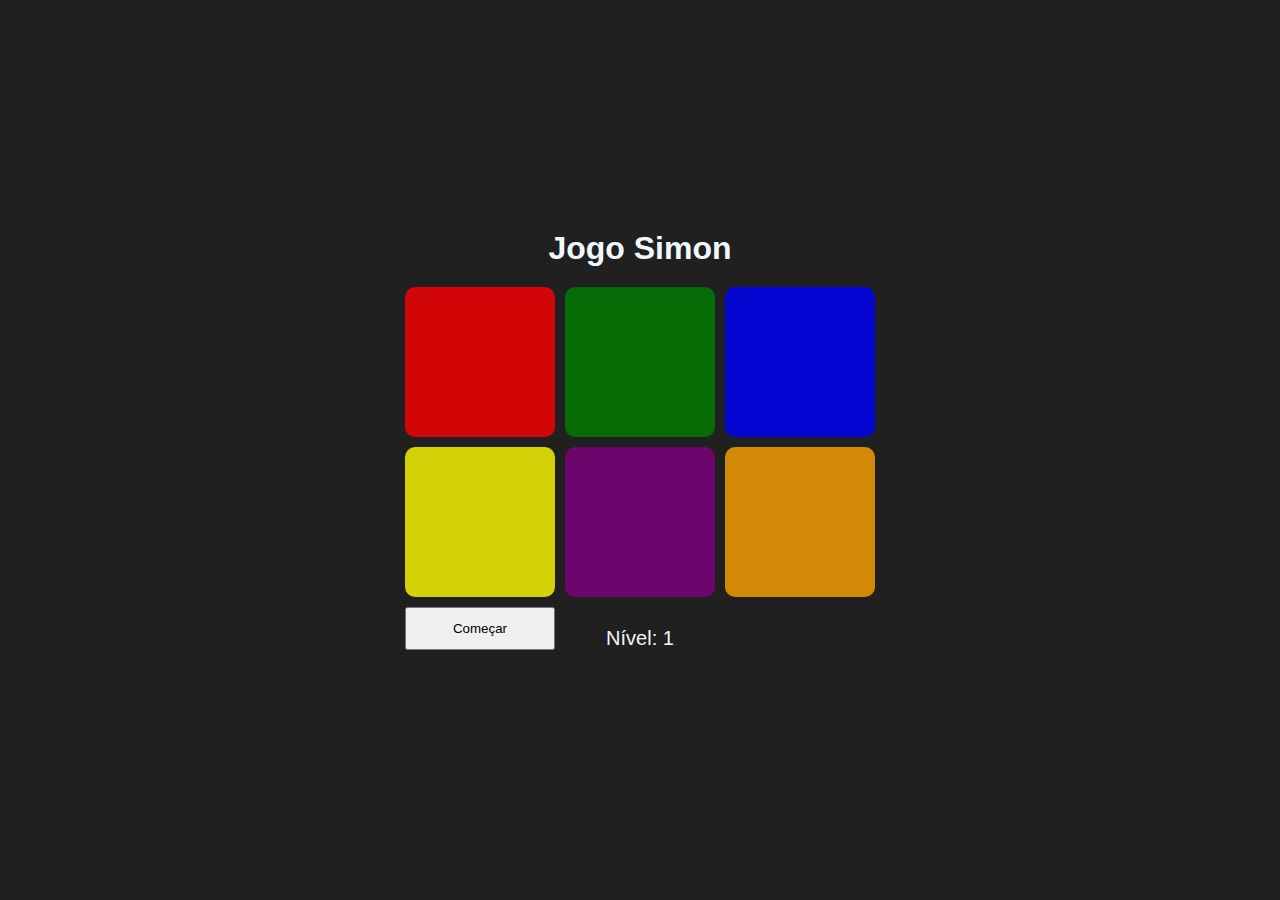
<file: Projetos/index.html>
<!DOCTYPE html>
<html lang="en">
<head>
    <meta charset="UTF-8">
    <meta name="viewport" content="width=device-width, initial-scale=1.0">
    <title>Simon Diz 🔵🔴🟡🟢</title>
    <link rel="stylesheet" href="style.css">
</head>
<body>

    <div class="game-container">
        <h1>Jogo Simon</h1>
        <div class="simon-grid">
            <div class="color-button" id="vermelho"></div>
            <div class="color-button" id="verde"></div>
            <div class="color-button" id="azul"></div>
            <div class="color-button" id="amarelo"></div>
            <div class="color-button" id="roxo"></div>
            <div class="color-button" id="laranja"></div>

            <button id="start=button">Começar</button>
            <p id="nivel">Nível: 1</p>
        </div>
    </div>
    
</body>
<script src="./script.js"></script>
</html>
</file>
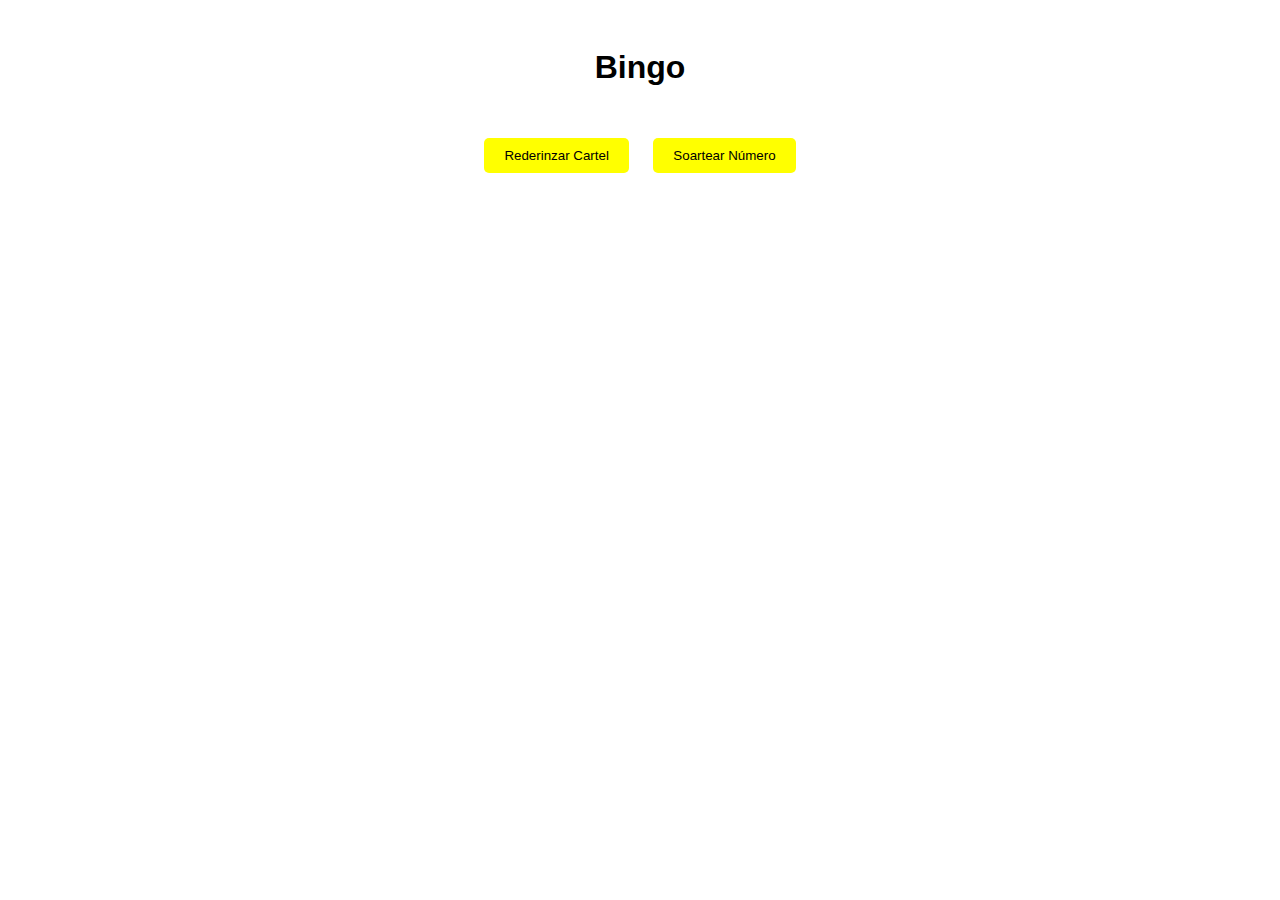
<file: Projetos/Bingo/index.html>
<!DOCTYPE html>
<html lang="en">
<head>
    <meta charset="UTF-8">
    <meta name="viewport" content="width=device-width, initial-scale=1.0">
    <title>Bingo 🔢</title>
    <link rel="stylesheet" href="style.css">
</head>
<body>
    <h1>Bingo</h1>
    <div id="cartela"></div>

    <button id="redenrizar">Rederinzar Cartel</button>
    <button id="sortear">Soartear Número</button>


    <div id="numeroSorteado"></div>
    
</body>
<script>src="./script.js"</script>
</html>
</file>
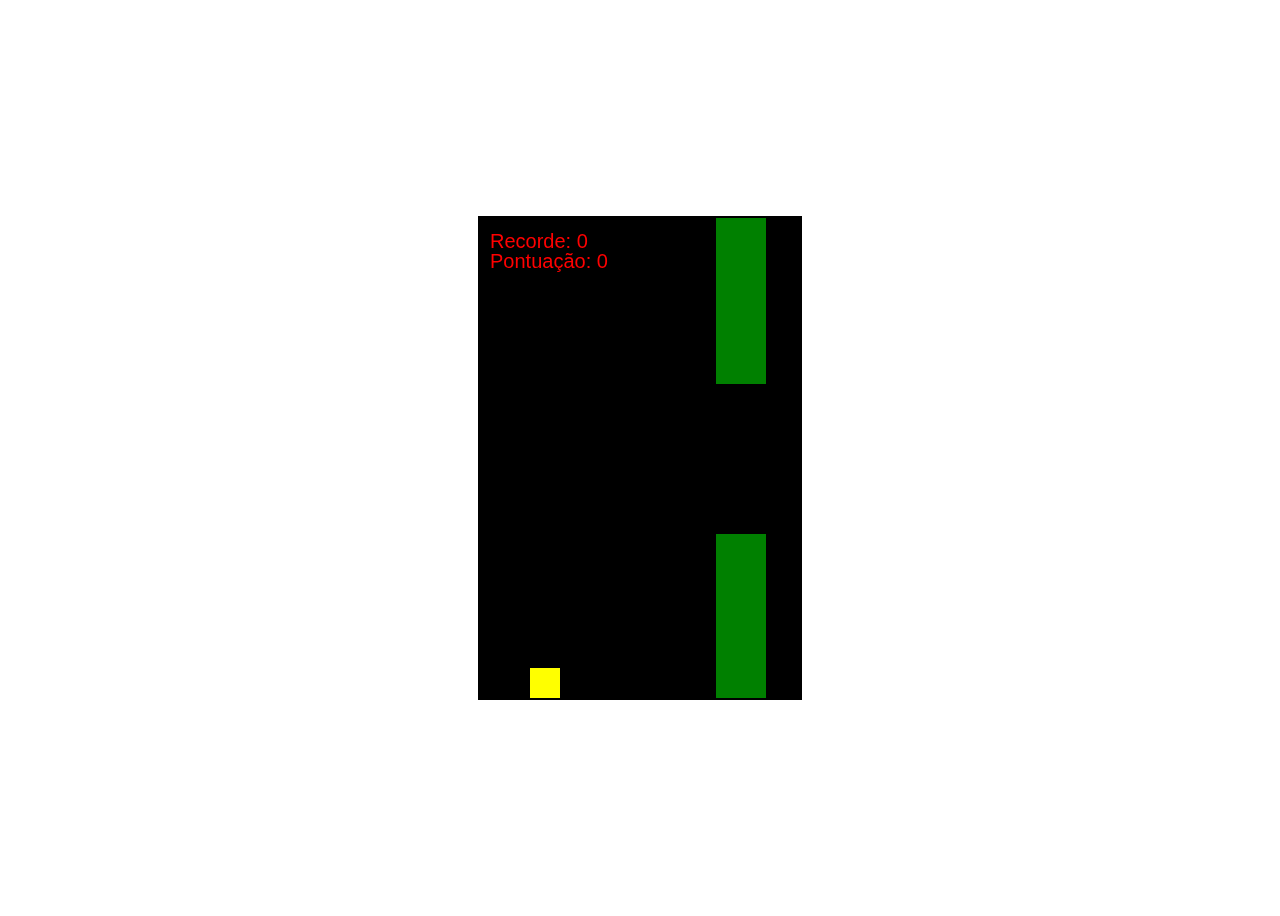
<file: Projetos/flap-bird/index.html>
<!DOCTYPE html>
<html lang="en">
<head>
    <meta charset="UTF-8">
    <meta name="viewport" content="width=device-width, initial-scale=1.0">
    <title>Flappy Birds!</title>
    <link rel="stylesheet" href="style.css">
</head>
<body>

    <div class="game-container">
        <canvas id="gameCanvas"></canvas>
        <div id="gameOver" class="hidden"></div>
    </div>
    
</body>
<script src="./script.js"></script>
</html>
</file>
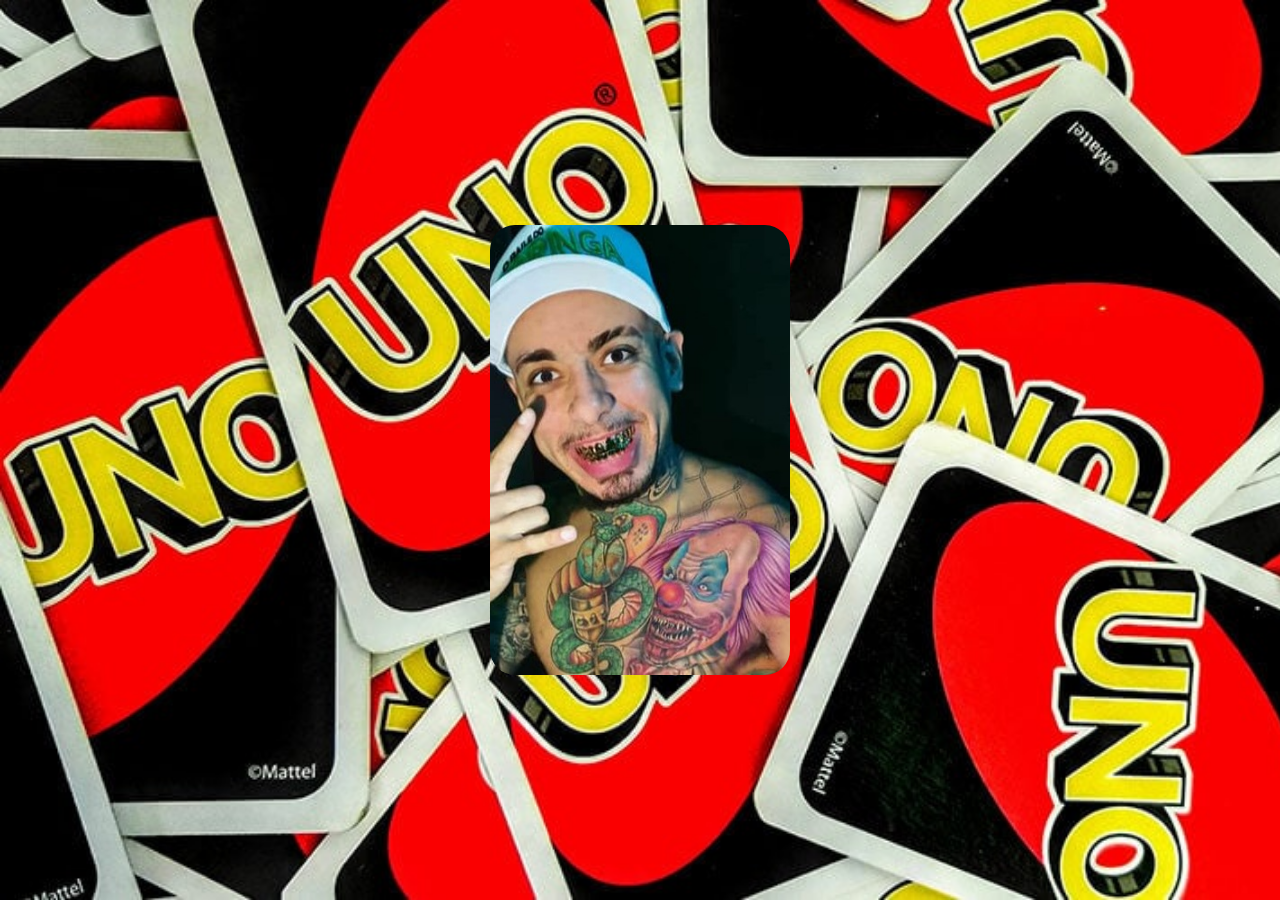
<file: Projetos/Flip-card/index.html>
<!DOCTYPE html>
<html lang="en">
<head>
    <meta charset="UTF-8">
    <meta name="viewport" content="width=device-width, initial-scale=1.0">
    <title>Flip Card 🃏</title>
    <link rel="stylesheet" href="style.css">
</head>
<body>
    
    <div class="container">
        <div class="flip-card horizontal-left">
            <div class="carta">
                <div class="front">
                    <img src="./img/uno-3.jpg" alt="uno front card">
                </div>

                <div class="back">
                    <img src="./img/uno-4.jpg" alt="uno back card">
                </div>
            </div>
        </div>
    </div>
    
</body>
</html>
</file>
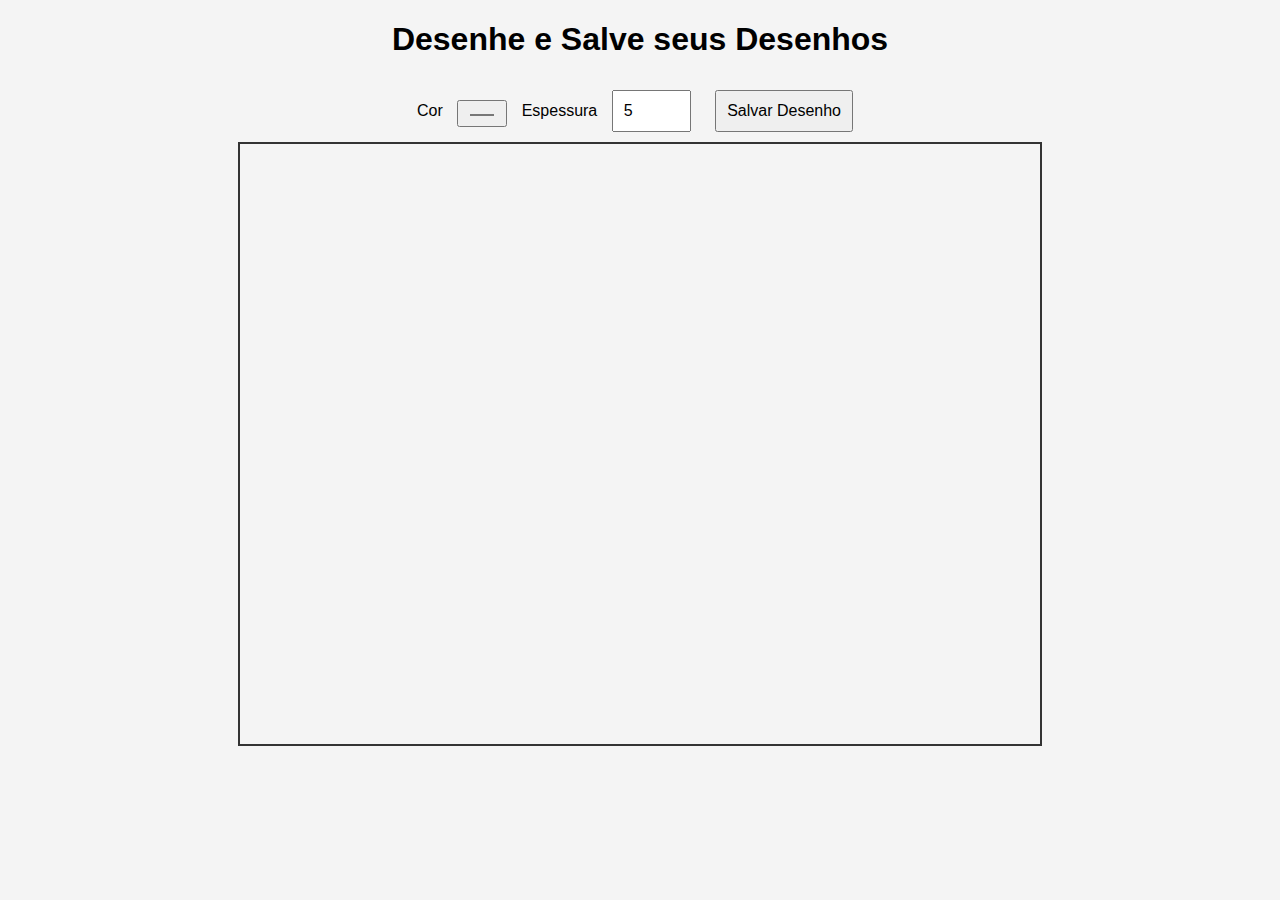
<file: Projetos/paint/index.html>
<!DOCTYPE html>
<html lang="en">
<head>
    <meta charset="UTF-8">
    <meta name="viewport" content="width=device-width, initial-scale=1.0">
    <title>Paint</title>
    <link rel="stylesheet" href="style.css">
</head>
<body>
    

        <h1>Desenhe e Salve seus Desenhos</h1>

        <div>
            <label for="color">Cor</label>
            <input type="color" id="color" value="#000000">
            <label for="size">Espessura</label>
            <input type="number" id="size" value="5" min="1" max="50">
            <button id="save">Salvar Desenho</button>
        </div>

        <canvas id="canvas" width="800" height="600"></canvas>
</body>
<script src="./script.js"></script>
</html>
</file>
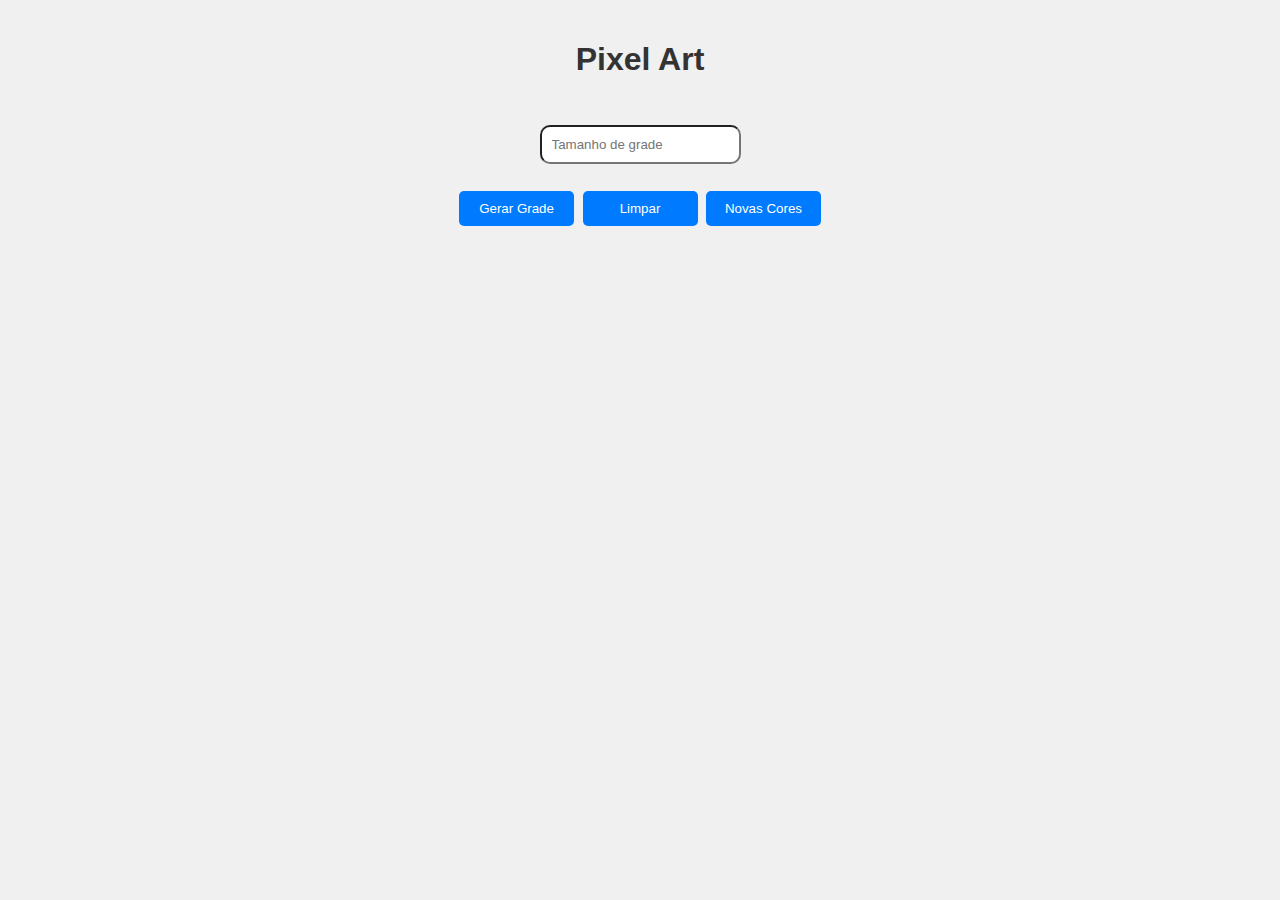
<file: Projetos/pixel-art/index.html>
<!DOCTYPE html>
<html lang="en">
<head>
    <meta charset="UTF-8">
    <meta name="viewport" content="width=device-width, initial-scale=1.0">
    <title>Pixel Art 🟥</title>
    <link rel="stylesheet" href="style.css">
</head>
<body>
    <h1>Pixel Art</h1>
    <div id="palette"></div>

    <input type="number" id="grid-size" placeholder="Tamanho de grade" min="1">

    <div class="container">
        <button id="generate">Gerar Grade</button>
        <button id="clear">Limpar</button>
        <button id="regenerate-colors">Novas Cores</button>
    </div>

    <div id="pixel-art"></div>
</body>
<script src="./script.js"></script>
</html>
</file>
<file: Projetos/style.css>
*{
    margin: 0;
    padding: 0;
}

body{
    display: flex;
    justify-content: center;
    align-items: center;
    height: 100vh;
    font-family: Arial, Helvetica, sans-serif;
    background-color: #202020;
}

h1, p{
    color: aliceblue;
}

.game-container{
    text-align: center;
}

.simon-grid{
    display: grid;
    grid-template-columns: repeat(3, 150px);
    grid-gap: 10px;
    margin: 20px auto;
}

.color-button{
    width: 150px;
    height: 150px;
    border-radius: 10px;
    opacity: 0.8;
    cursor: pointer;
    transition: all 0.3s esse;
}

#vermelho { background-color: red;}
#verde { background-color: green;}
#azul { background-color: blue;}
#amarelo { background-color: yellow;}
#roxo { background-color: purple;}
#laranja { background-color: orange;}

#start-button{
    padding: 10px 20px; 
    font-size: 16px;
    margin-top: 20px;
}

#nivel{
    font-size: 20px;
    margin-top: 20px;
}
</file>
<file: Projetos/Bingo/style.css>
body{
    font-family: Arial, "Helvetica Neue", Helvetica, sans-serif;
    text-align: center;
    border-color: #fefefe;
    padding: 20px;
}

h1{
    color: 333;
}

#cartela {
    display: grid;
    grid-template-columns: repeat(3, 1fr);
    gap: 20px;
    margin: 20px auto;
    min-width: 30px;
}

.numero{
    padding: 20px;
    bottom: 1px solid #ccc;
    cursor: pointer;
    border-radius: 8px;
    transition: background-color;
}

#numeroSorteados{
 margin-top: 20px;
 display: flex;
 flex-wrap: wrap;
 justify-content: center;
}

.numero-sorteado{
    padding: 10px 15px;
    margin: 5px;
    border: 1px solid blue;
    border-radius: 5px;
    background-color: white;
    color: violet;
}

button{
    margin: 10px;
    padding: 10px 20px;
    border: none;
    border-radius: 5px;
    background-color: yellow;
    cursor: pointer;
    transition: background-color 0.3h;
}

button:hover{
    border-color: yellow;
}

.botoes{
    display: flex;
    justify-content: center;
    align-items: center;

}
</file>
<file: Projetos/flap-bird/style.css>
.game-container{
    display: flex;
    justify-content: center;
    align-items: center;
    height: 100vh;
    position: relative;
}

#gameCanvas{
    border: 2px solid #000;
    background-color: #70c5ce;
}

#gameOver{
    position: relative;
    top: 50%;
    left: 50%;
    transform: translate(-50%, -50%);
    font-size: 40px;
    color: red;
    font-weight: bold;
    text-shadow: 2px 2px 4px rgba(0, 0, 0, 0.5);
    text-align: center;
}

#pontuacao {
    font-size: 30px;
    margin: 20px 0;
}

#reiniciarButton{
    font-size: 20px;
    padding: 10px 20px;
    cursor: pointer;
}

.front, .back{
    position: absolute;
    width: 100%;
    height: 100%;
    backface-visibility: hidden;
}

.front img, .back img{
    width: 100%;
    height: 100%;
    border-radius: 25px;
    object-fit: cover;
}
</file>
<file: Projetos/Flip-card/style.css>
* {
    margin: 0;
    padding: 0;
    box-sizing: border-box;
}

.container {
    height: 100vh;
    width: 100%;
    display: flex;
    align-items: center;
    justify-content: center;
    background-image: url('./img/regras-do-uno-topo.jpg');
    background-repeat: no-repeat;
    background-size: cover;
}

.horizontal-left:hover .carta{
    transform: rotateY(-180deg);
}

.horizontal-left .back{
    transform: rotateY(-180deg);
}

.flip-card{
    background-color: transparent;
    width: 300px;
    height: 450px;
    perspective: 1080px;
}

.carta{
    position: relative;
    width: 100%;
    height: 100%;
    transition: transform 1s;
    transform-style: preserve-3d;
}

.front, .back{
    position: absolute;
    width: 100%;
    height: 100%;
    backface-visibility: hidden;
}

.front img, .back img {
    width: 100%;
    height: 100%;
    border-radius: 25px;
    object-fit: cover;
}
</file>
<file: Projetos/paint/style.css>
body{
    font-family: Arial, "Helvetica Neue", Helvetica, sans-serif;
    text-align: center;
    background-color: #f4f4f4;
}

canvas{
    border: 2px solid #333;
    cursor: crosshair;
}

button, input{
    margin: 10px;
    padding: 10px;
    font-size: 16px;
}
</file>
<file: Projetos/pixel-art/style.css>
body{
    display: flex;
    flex-direction: column;
    align-items: center;
    font-family: Arial, Helvetica, sans-serif;
    background-color: #f0f0f0;
    margin: 0;
    padding: 20px;
}

h1{
    color: #333;
}

#grid-size{
    border-radius: 10px;
}

.container{
    margin: 20px;
}

#palette{
    display: flex;
    margin-bottom: 20px;
}

.color{
    width: 50px;
    height: 50px;
    border: 2px solid #000;
    cursor: pointer;
    transition: transform 0.2s;
}

.color:hover{
    transform: scale(1.1);
}

#pixel-art{
    display: grid;
    gap: 2px;
}

.pixel{
    width: 50px;
    height: 50px;
    border: 1px solid #ccc;
    cursor: pointer;
    transition: background-color 0.2s;
}

.pixel:hover{
    border-color: #888;
}

input{
    padding: 10px;
    margin: 5px;
}

button{
    padding: 10px 15px;
    width: 115px;
    margin: 2px;
    border: none;
    background-color: #007BFF;
    color: white;
    cursor: pointer;
    border-radius: 5px;
    transition: background-color 0.2s;
}

button:hover{
    background-color: #0056b3;
}

button:disabled{
    background-color: #ccc;
    cursor: not-allowed;
}
</file>
